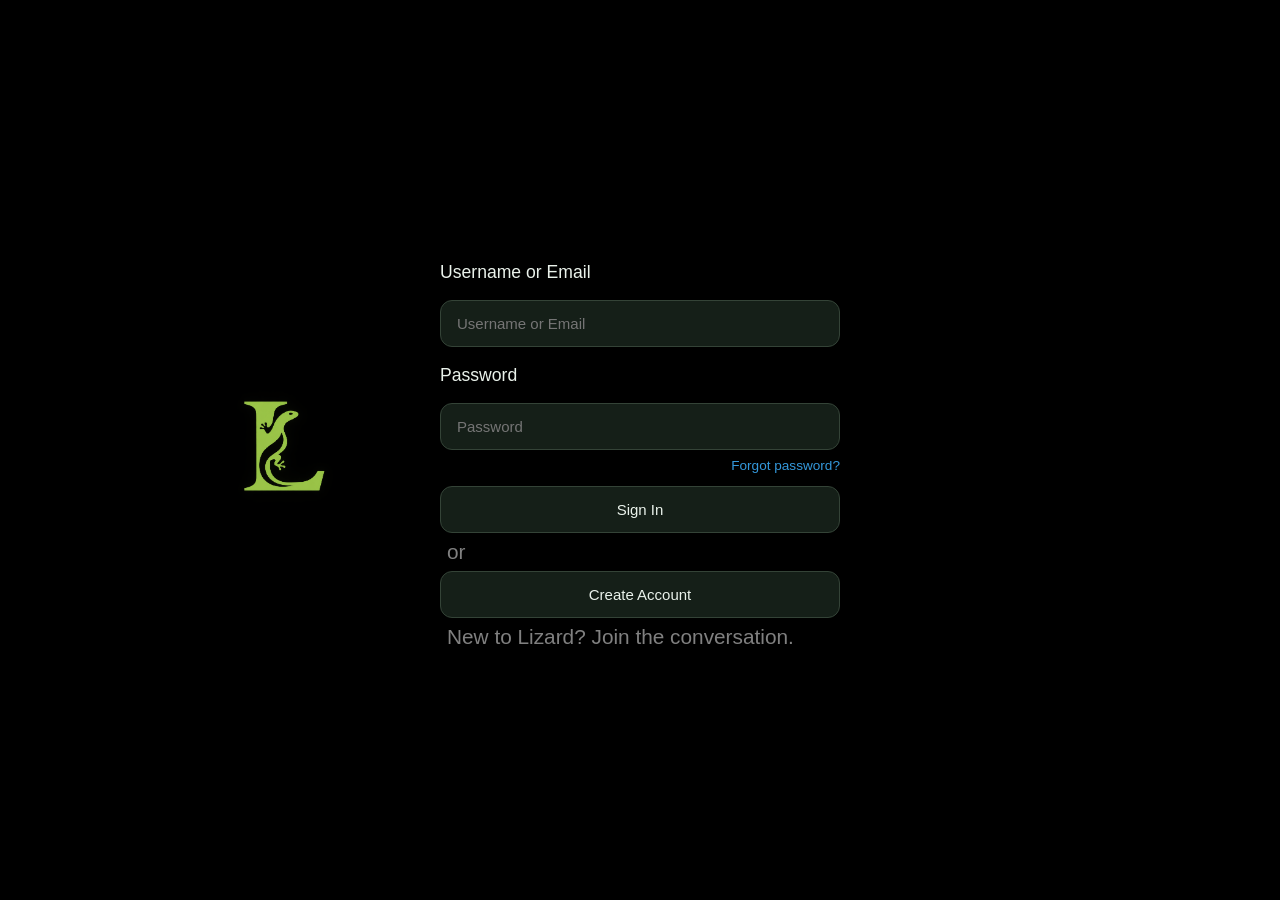
<file: frontend/index.html>
<!DOCTYPE html>
<html lang="en">
<head>
    <meta charset="UTF-8">
    <title>Lizard</title>
    <script src="js/login.js" defer> </script>
    <link rel="stylesheet" href="css/login.css">
</head>
<body>
    <div id="login_view">
        <img class = "logo" src="imgs/title.png" alt="Lizard"  width="100" height="100"> 
        <div class="login-container">
            <form id="loginForm" method="get">
                <p class = "input-label"> Username or Email </p>
                <input
                    class = "input-field"
                    type="text"
                    id="username"
                    name="login"
                    placeholder="Username or Email"
                    maxlength="50"
                    required
                >
                <p class = "input-label"> Password </p>

                <div class="password-container">
                    <input
                        class = "input-field"
                        type="password"
                        id="password"
                        name="password"
                        placeholder="Password"
                        autocomplete="current-password"
                        maxlength="100"
                        required
                    >
                    <div class="forgot-password-container">
                        <a href="#" id="forgotPasswordLink">
                            Forgot password?
                        </a>
                    </div>
                </div>

                <button type="button" class="input-field" id="signInButton">Sign In</button>
                <div class="or-div"> or </div>
                <button type="button" class="input-field" id="registerButton">Create Account</button>
                <div class = "or-div"> 
                New to Lizard? Join the conversation.
                </div>
            </form>
        </div>
    </div>
  <div id = "create-account">
    <div class="login-container">
        <form id="create-account-form">
            <div class="raw-field-margin"> <input
                class = "input-field"
                type="username"
                id="create-username"
                name="create-username"
                placeholder="Username"
                maxlength="50"
                required
            > </div>
            <div class="raw-field-margin"> <input
                class = "input-field"
                type="email"
                id="create-email"
                name="create-email"
                placeholder="Email"
                maxlength="100"
                required
            ></div>
            <div class="raw-field-margin"> <input
                class = "input-field"
                type="password"
                id="create-password"
                name="create-password"
                placeholder="Password"
                maxlength="100"
                required
            ></div>
            <div class="raw-field-margin"> <input
                class = "input-field"
                type="password"
                id="repeat-password"
                name="repeat-password"
                placeholder="Repeat Password"
                maxlength="100"
                required
            ></div>

            <div class="raw-field-margin">
                <button type="button" class="input-field" id="createAccountButton">Create Account</button>
            </div>
            <div class="raw-field-margin">
                <button type="button" class="input-field" id="loginDuringCreate">Login</button>
            </div>
        </form>
    </div>
  </div>


</body>
</html>
</file>
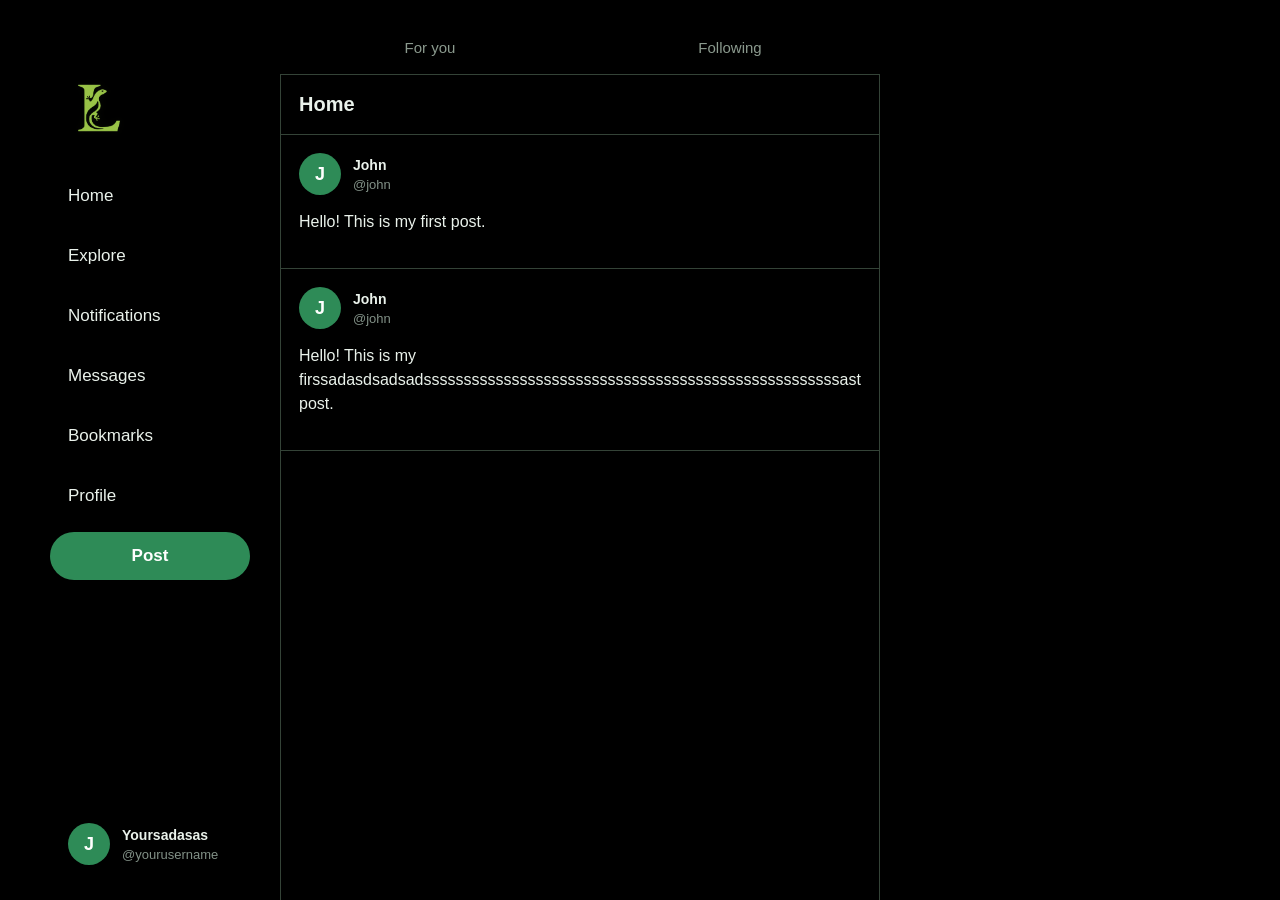
<file: frontend/home.html>
<!DOCTYPE html>
<html lang="en">
<head>
    <meta charset="UTF-8">
    <title>Main</title>
    <script src="js/home.js" defer> </script>
    <link rel="stylesheet" href="css/home.css">
</head>
<body>
<div class="left-sidebar">
    <img class = "logo" src="imgs/title.png" alt="Lizard"> 
    <div id="button-home"><button type="button">Home</button></div>
    <div id="button-explore"><button type="button">Explore</button></div>
    <div id="button-notifications"><button type="button">Notifications</button></div>
    <div id="button-messages"><button type="button">Messages</button></div>
    <div id="button-bookmarks"><button type="button">Bookmarks</button></div>
    <div id="button-profile"><button type="button">Profile</button></div>
    <div id="button-post"><button type="button">Post</button></div>

    <div class="sidebar-profile">
        <div class="profile-avatar">J</div>

        <div class="profile-info">
            <span class="profile-name">Yoursadasas</span>
            <span class="profile-username">@yourusername</span>
        </div>
    </div>

</div>

<div class="upper-bar">
    <div id="button-for-you"><button type="button">For you</button></div>
    <div id="button-following"><button type="button">Following</button></div>
</div>


<!-- Main center container -->
<main class="main-content" id="main-content">
    <div class="feed">
        <h2>Home</h2>

        <div class="post">
            <div class="post-header">
                <div class="profile-avatar">J</div>
                <div class="profile-info">
                    <span class="profile-name">John</span>
                    <span class="profile-username">@john</span>
                </div>
            </div>

            <p>Hello! This is my first post.</p>
        </div>
        
         <div class="post">
            <div class="post-header">
                <div class="profile-avatar">J</div>
                <div class="profile-info">
                    <span class="profile-name">John</span>
                    <span class="profile-username">@john</span>
                </div>
            </div>

            <p>Hello! This is my firssadasdsadsadssssssssssssssssssssssssssssssssssssssssssssssssssssast post.</p>
        </div>
    </div>
</main>

</body>
</html>
</file>
<file: frontend/css/login.css>
body 
{
    background-color: black;
    margin: 0;
    font-family: Arial, sans-serif;
}

.login-container 
{
    min-height: 100vh;
    display: flex;
    justify-content: center;
    align-items: center;
    padding: 20px;
    box-sizing: border-box;
}

.logo
{
    position: absolute;
    left: max(20px, calc((100vw - 900px) / 2));
    top: 50%;
    transform: translateY(-50%);
    width: 15vw;
    height: 15vw;
}

.or-div
{
    text-align: left;
    margin: 7px 7px;
    color: gray;
    font-size: 1.3rem;
}

#loginForm 
{
    width: 100%;
    max-width: 400px;
}

.input-field 
{
    width: 100%;
    padding: 14px 16px;
    box-sizing: border-box;

    background-color: #151F18;
    color: #EAF2EB;

    border: 1px solid #344337;
    border-radius: 12px;

    font-size: 15px;
    font-family: inherit;

    outline: none;
    transition: border-color 0.2s ease,
                box-shadow 0.2s ease;
}

.input-field:focus 
{
    border-color: #3498db;
    box-shadow: 0 0 5px rgba(52, 152, 219, 0.3);
}

.input-label
{
    color: #EAF2EB;
    font-size: 110%;
    font-family: inherit;
}

.password-container
{
    width: 100%;
}

.forgot-password-container 
{
    width: 100%;
    display: flex;
    justify-content: flex-end;
    margin-top: 8px;
}

#forgotPasswordLink 
{
    text-decoration: none;
    font-size: 0.85rem;
    color: #3498db;
}

#forgotPasswordLink:hover 
{
    text-decoration: underline;
}

#signInButton 
{
    margin-top: 1vw;
}

input::-ms-reveal 
{
    filter: invert(1);
}

#create-account
{
   display: none;
}

.raw-field-margin
{
    margin-top: 10%;
    width: 200%;
    position: relative;
    left: -50%;
    justify-content: center;
}
</file>
<file: frontend/css/home.css>
/* GENERAL */

body
{
    background-color: black;
    margin: 0;
    font-family: Arial, sans-serif;
    color: #EAF2EB;
}

/* LEFT SIDEBAR */

.left-sidebar
{
    position: fixed;
    left: max(20px, calc((100vw - 1200px) / 2));
    top: 50px;
    bottom: 15px;

    width: 220px;

    display: flex;
    flex-direction: column;
    gap: 12px;

    padding: 10px;
    box-sizing: border-box;
}

.logo
{
    width: 100px;
    height: 100px;
    object-fit: contain;
}

.left-sidebar div:not(.sidebar-profile):not(.profile-info)
{
    width: 100%;
}

/* SIDEBAR BUTTONS */

.left-sidebar button
{
    width: 100%;
    padding: 14px 18px;
    box-sizing: border-box;

    background-color: transparent;
    color: #EAF2EB;

    border: none;
    border-radius: 25px;

    font-family: Arial, sans-serif;
    font-size: 17px;
    font-weight: 500;
    text-align: left;

    cursor: pointer;

    transition: background-color 0.2s ease;
}

.left-sidebar button:hover
{
    background-color: #151F18;
}

/* POST BUTTON */

#button-post button
{
    background-color: #2E8B57;
    color: #FFFFFF;

    font-weight: bold;
    text-align: center;
}

#button-post button:hover
{
    background-color: #3AA76D;
}

/* PROFILE SECTION */

.sidebar-profile
{
    width: 100%;
    margin-top: auto;

    display: flex;
    align-items: center;
    gap: 12px;

    padding: 10px 18px;
    box-sizing: border-box;

    border-radius: 30px;

    cursor: pointer;
    transition: background-color 0.2s ease;
}

.sidebar-profile:hover
{
    background-color: #151F18;
}

/* PROFILE IMAGE */

.sidebar-profile img
{
    width: 42px;
    height: 42px;

    border-radius: 50%;
    object-fit: cover;
    flex-shrink: 0;
}

/* PROFILE INFORMATION */

.profile-info
{
    display: flex;
    flex-direction: column;
    gap: 4px;

    flex: 1;
    min-width: 0;
}

.profile-name
{
    color: #EAF2EB;
    font-size: 14px;
    font-weight: bold;
}

.profile-username
{
    color: #829187;
    font-size: 13px;
}


/* UPPER BAR */

.upper-bar
{
    position: fixed;
    top: 20px;

    left: max(260px, calc((100vw - 1200px) / 2 + 240px));

    width: min(600px, calc(100vw - max(260px, (100vw - 1200px) / 2 + 240px)));

    height: 55px;

    display: flex;
    justify-content: center;
    align-items: stretch;

    background-color: black;
    border-bottom: 1px solid #344337;

    box-sizing: border-box;
    z-index: 10;
}

/* UPPER BAR CONTAINERS */

.upper-bar div
{
    flex: 1;
    display: flex;
    justify-content: center;
}

/* UPPER BAR BUTTONS */

.upper-bar button
{
    position: relative;

    width: 100%;
    padding: 0 20px;

    background-color: transparent;
    color: #8B9A8E;

    border: none;

    font-family: Arial, sans-serif;
    font-size: 15px;
    font-weight: 500;

    cursor: pointer;

    transition: background-color 0.2s ease,
                color 0.2s ease;
}

.upper-bar button:hover
{
    background-color: #151F18;
    color: #EAF2EB;
}

/* ACTIVE TAB */

.upper-bar button.active
{
    color: #EAF2EB;
    font-weight: bold;
}

.upper-bar button.active::after
{
    content: "";

    position: absolute;
    bottom: 0;
    left: 25%;

    width: 50%;
    height: 4px;

    background-color: #2E8B57;
    border-radius: 10px;
}

.profile-avatar
{
    width: 42px;
    height: 42px;

    min-width: 42px;
    min-height: 42px;

    flex: 0 0 42px;

    display: flex;
    justify-content: center;
    align-items: center;

    background-color: #2E8B57;
    color: white;

    border-radius: 50%;
    box-sizing: border-box;

    font-size: 18px;
    font-weight: bold;
}

#button-for-you button::after
{
    content: "";
    visibility: var(--visibility, hidden);;
    position: absolute;
    bottom: 0;
    left: 25%;

    width: 50%;
    height: 4px;

    background-color: #2E8B57;
    border-radius: 10px;
}

#button-following button::after
{
    content: "";
    visibility: var(--visibility, hidden);;
    position: absolute;
    bottom: 0;
    left: 25%;

    width: 50%;
    height: 4px;

    background-color: #2E8B57;
    border-radius: 10px;
}

.main-content
{
    position: relative;

    margin-top: 75px;

    margin-left: max(260px, calc((100vw - 1200px) / 2 + 240px));

    width: min(600px, calc(100vw - max(260px, (100vw - 1200px) / 2 + 240px)));

    min-height: calc(100vh - 75px);

    background-color: black;

    border-left: 1px solid #344337;
    border-right: 1px solid #344337;

    box-sizing: border-box;
}

/* FEED */

.feed
{
    width: 100%;
}

/* FEED TITLE */

.feed h2
{
    margin: 0;
    padding: 18px;

    font-size: 20px;
    border-bottom: 1px solid #344337;
}

/* POSTS */

.post
{
    padding: 18px;

    border-bottom: 1px solid #344337;
}

.post-header
{
    display: flex;
    align-items: center;
    gap: 12px;
}

.post p
{
    margin-top: 15px;
    line-height: 1.5;
}


@media (max-width: 650px)
{
    .main-content
    {
        margin-left: 0;
        margin-top: 55px;

        width: 100%;
        min-height: calc(100vh - 110px);

        border-left: none;
        border-right: none;

        padding-bottom: 60px;
    }

    .left-sidebar
    {
        position: fixed;
        top: auto;
        bottom: 0;
        left: 0;

        width: 100%;
        height: auto;

        flex-direction: row;
        justify-content: space-around;
        gap: 0;

        padding: 8px 4px;

        background-color: black;
        border-top: 1px solid #344337;
    }

    .logo
    {
        display: none;
    }

    .left-sidebar button
    {
        padding: 12px 4px;
        font-size: 11px;
        text-align: center;
    }

    #button-post,
    .sidebar-profile
    {
        display: none;
    }

    /* MOBILE UPPER BAR */

    .upper-bar
    {
        position: fixed;
        top: 0;
        left: 0;

        width: 100%;
        height: 55px;
    }

    .upper-bar button
    {
        font-size: 14px;
    }
}
</file>
